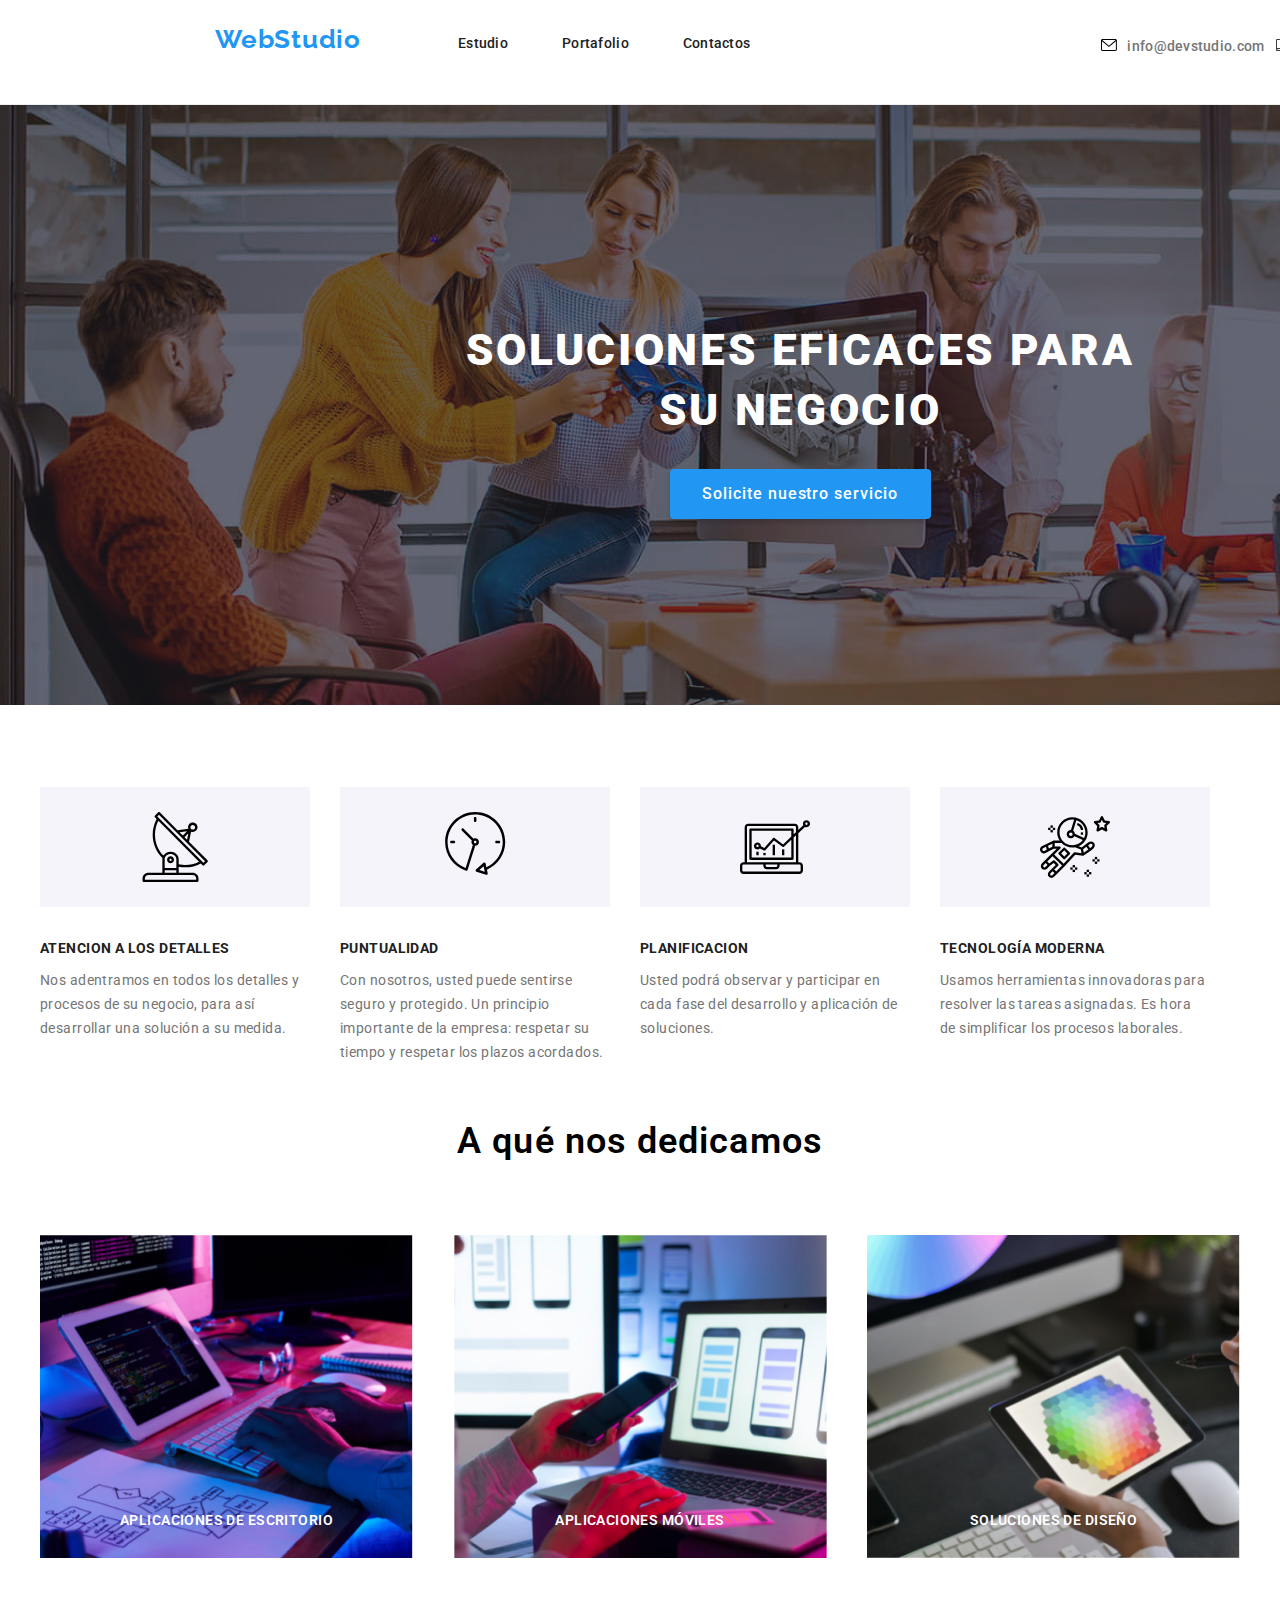
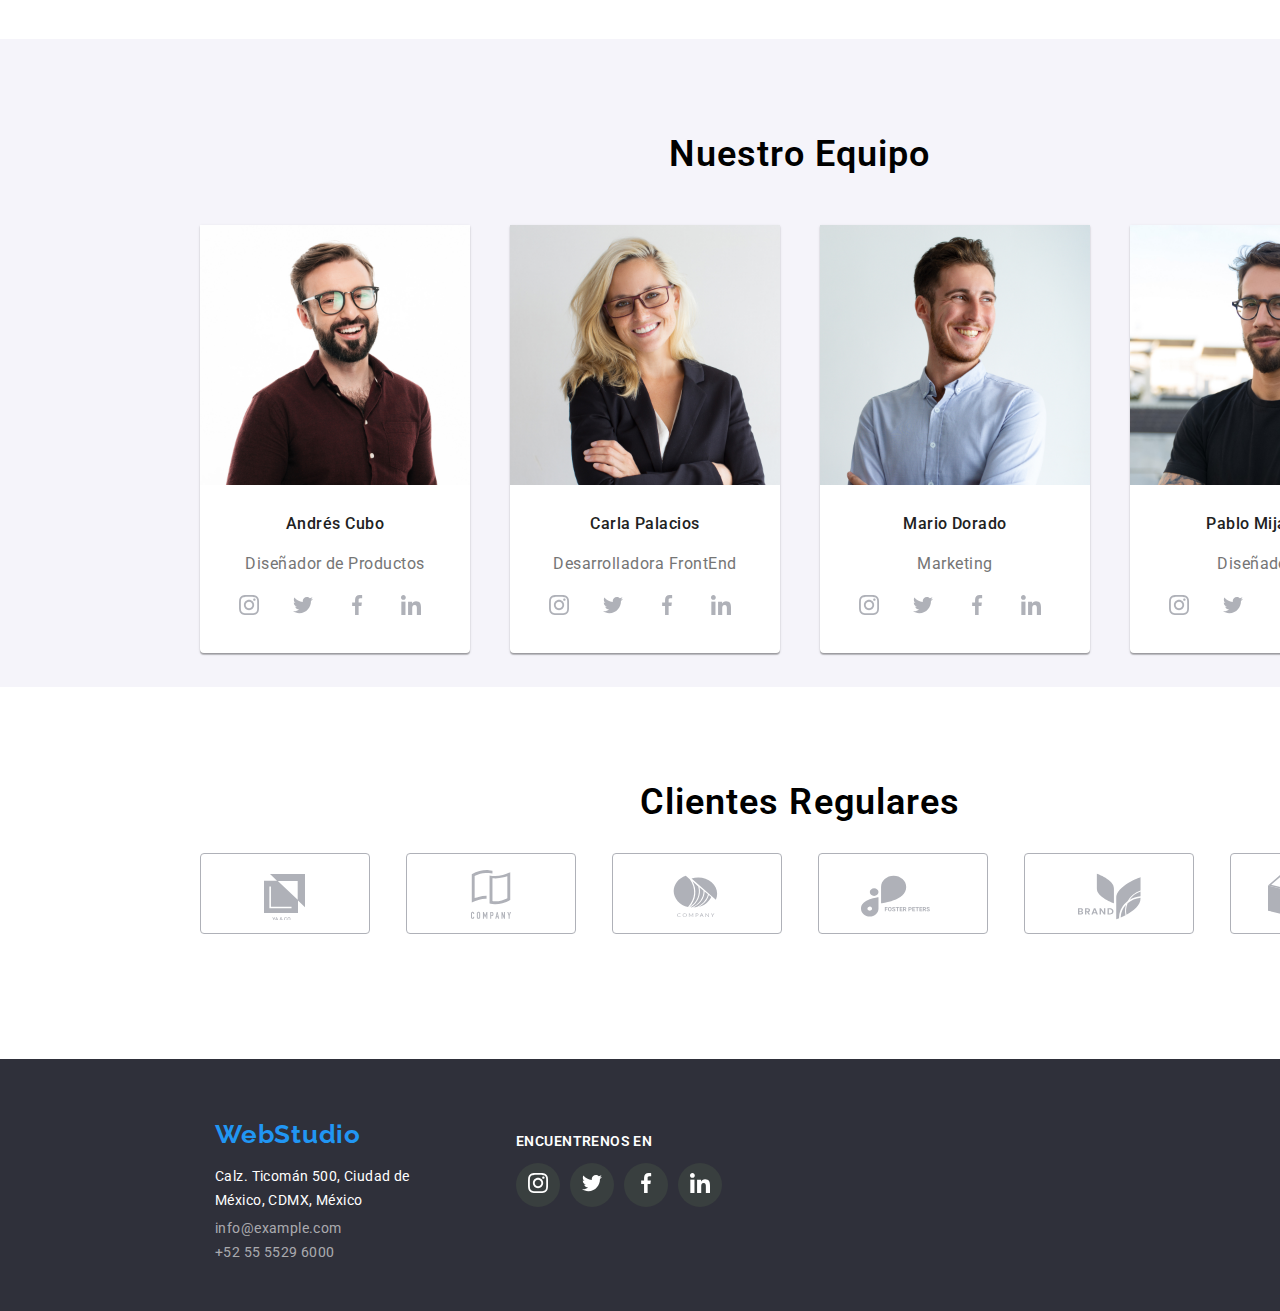
<file: index.html>
<!DOCTYPE html>
<html lang="en">

<head>
  <meta charset="UTF-8" />
  <meta http-equiv="X-UA-Compatible" content="IE=edge" />
  <meta name="viewport" content="width=device-width, initial-scale=1.0" />
  <title>Estudio</title>
  <link rel="stylesheet" href="css/modern-normalize.css">
  <link rel="stylesheet" href="css/styles.css" />
</head>

<body>
  <header>

    <div class="header-container">
      <nav>
        <a class="header-logo" href="#">WebStudio</a>
        <a class="menunav-text" href="#">Estudio</a>
        <a class="menunav-text" href="portafolio.html">Portafolio</a>
        <a class="menunav-text" href="#">Contactos</a>
      </nav>

      <a class="mail-text" href="mailto:info@devstudio.com">
        <svg class="header-icon" width="16" height="12">
          <use href="images/symbol-defs.svg#icon-mailto">
            </use>
          </svg>info@devstudio.com</a>

      <a class="phone-text" href="tel:+525555296000">
        <svg class="header-icon" width="16" height="12">
          <use href="images/symbol-defs.svg#icon-phone">
            </use>
          </svg>+52 55 5529 6000</a>

    </div>
  </header>

  <main>
    <section class="bg-section">
      
      <h1>SOLUCIONES EFICACES PARA SU NEGOCIO</h1>

      <button class="big-button">Solicite nuestro servicio</button>
    
    </section>

    <section class="features-section">
    <div class="features-container">
      <ul class="list">
        <li class="list-item">
          <svg class="feat-icon" width="70" height="70">
            <use href="images/symbol-defs.svg#icon-feat1">
            </use>
          </svg>
        </li>
        <li class="list-item">
          <svg class="feat-icon" width="70" height="70">
            <use href="images/symbol-defs.svg#icon-feat2">
            </use>
          </svg>
        </li>
        <li class="list-item">
          <svg class="feat-icon" width="70" height="70">
            <use href="images/symbol-defs.svg#icon-feat3">
            </use>
          </svg>
        </li>
        <li class="list-item">
          <svg class="feat-icon" width="70" height="70">
            <use href="images/symbol-defs.svg#icon-feat4">
            </use>
          </svg>
        </li>
        <li class="list-item">
          <h6>ATENCION A LOS DETALLES</h6>
          <p>Nos adentramos en todos los detalles y procesos de su negocio, para así desarrollar una solución a su
            medida.</p>
        </li>
        <li class="list-item">
          <h6>PUNTUALIDAD</h6>
          <p>Con nosotros, usted puede sentirse seguro y protegido. Un principio importante de la empresa: respetar su
            tiempo y respetar los plazos acordados.</p>
        </li>
        <li class="list-item">
          <h6>PLANIFICACION</h6>
          <p>Usted podrá observar y participar en cada fase del desarrollo y aplicación de soluciones.</p>
        </li>
        <li class="list-item">
          <h6>TECNOLOGÍA MODERNA</h6>
          <p>Usamos herramientas innovadoras para resolver las tareas asignadas. Es hora de simplificar los procesos
            laborales.</p>
        </li>
      </ul>
    </div>
  </section>

    <section class="wedo">
      <h2>A qué nos dedicamos</h2>

      <div class="images-container">

        <div class="wd-image">
          <img src="images/img01.jpg" alt="Codificando en Tablet" width="373" height="323" />
          <p>APLICACIONES DE ESCRITORIO</p>
        </div>
        <div class="wd-image">
          <img src="images/img02.jpg" alt="Comparando Celular en Laptop" width="373" height="323" />
          <p>APLICACIONES MÓVILES</p>
        </div>
        <div class="wd-image">
          <img src="images/img03.jpg" alt="Paleta de Colores" width="373" height="323" />
          <p>SOLUCIONES DE DISEÑO</p>
        </div>
      </div>
    </section>

    <section class="team">
      <h2>Nuestro Equipo</h2>
      <div class="team-images">

        <div class="member-image">
          <img src="images/img04.jpg" alt="Andrés Cubo" width="270" height="260" />
          <p>Andrés Cubo</p>
          <p>Diseñador de Productos</p>
                    <div class="member-social-container">
                      <div class="member-social-icon-container">
              <a><svg class="member-icon" width="20" height="20">
              <use href="images/symbol-defs.svg#icon-insta"></use>
              </svg></a>
            </div>
            <div class="member-social-icon-container">
              <a><svg class="member-icon" width="20" height="20">
                <use href="images/symbol-defs.svg#icon-twit"></use>
                </svg></a>
              </div>
              <div class="member-social-icon-container">
                <a><svg class="member-icon" width="20" height="20">
                <use href="images/symbol-defs.svg#icon-face"></use>
                </svg></a>
              </div>
              <div class="member-social-icon-container">
                <a><svg class="member-icon" width="20" height="20">
                <use href="images/symbol-defs.svg#icon-link"></use>
                </svg></a>
              </div>
            </div>
        </div>

        <div class="member-image">
          <img src="images/img05.jpg" alt="Carla Palacios" width="270" height="260" />
          <p>Carla Palacios</p>
          <p>Desarrolladora FrontEnd</p>
          <div class="member-social-container">
            <div class="member-social-icon-container">
    <a><svg class="member-icon" width="20" height="20">
    <use href="images/symbol-defs.svg#icon-insta"></use>
    </svg></a>
  </div>
  <div class="member-social-icon-container">
    <a><svg class="member-icon" width="20" height="20">
      <use href="images/symbol-defs.svg#icon-twit"></use>
      </svg></a>
    </div>
    <div class="member-social-icon-container">
      <a><svg class="member-icon" width="20" height="20">
      <use href="images/symbol-defs.svg#icon-face"></use>
      </svg></a>
    </div>
    <div class="member-social-icon-container">
      <a><svg class="member-icon" width="20" height="20">
      <use href="images/symbol-defs.svg#icon-link"></use>
      </svg></a>
    </div>
  </div>
</div>

        <div class="member-image">
          <img src="images/img06.jpg" alt="Mario Dorado" width="270" height="260" />
          <p>Mario Dorado</p>
          <p>Marketing</p>
          <div class="member-social-container">
            <div class="member-social-icon-container">
    <a><svg class="member-icon" width="20" height="20">
    <use href="images/symbol-defs.svg#icon-insta"></use>
    </svg></a>
  </div>
  <div class="member-social-icon-container">
    <a><svg class="member-icon" width="20" height="20">
      <use href="images/symbol-defs.svg#icon-twit"></use>
      </svg></a>
    </div>
    <div class="member-social-icon-container">
      <a><svg class="member-icon" width="20" height="20">
      <use href="images/symbol-defs.svg#icon-face"></use>
      </svg></a>
    </div>
    <div class="member-social-icon-container">
      <a><svg class="member-icon" width="20" height="20">
      <use href="images/symbol-defs.svg#icon-link"></use>
      </svg></a>
    </div>
  </div>
</div>

        <div class="member-image">
          <img src="images/img07.jpg" alt="Pablo Mijangos" width="270" height="260" />
          <p>Pablo Mijangos</p>
          <p>Diseñador IU</p>
          <div class="member-social-container">
            <div class="member-social-icon-container">
    <a><svg class="member-icon" width="20" height="20">
    <use href="images/symbol-defs.svg#icon-insta"></use>
    </svg></a>
  </div>
  <div class="member-social-icon-container">
    <a><svg class="member-icon" width="20" height="20">
      <use href="images/symbol-defs.svg#icon-twit"></use>
      </svg></a>
    </div>
    <div class="member-social-icon-container">
      <a><svg class="member-icon" width="20" height="20">
      <use href="images/symbol-defs.svg#icon-face"></use>
      </svg></a>
    </div>
    <div class="member-social-icon-container">
      <a><svg class="member-icon" width="20" height="20">
      <use href="images/symbol-defs.svg#icon-link"></use>
      </svg></a>
    </div>
  </div>
</div>
    </section>

    <section class="clients">
      <h2>Clientes Regulares</h2>
      <div class="client-icons-container">

        <div class="client-icon-container">
          <svg class="client-icon" width="106" height="53">
            <use href="images/symbol-defs.svg#icon-client1"></use>
            </svg>          
        </div>

        <div class="client-icon-container">
          <svg class="client-icon" width="106" height="53">
            <use href="images/symbol-defs.svg#icon-client2"></use>
            </svg>          
        </div>

        <div class="client-icon-container">
          <svg class="client-icon" width="106" height="53">
            <use href="images/symbol-defs.svg#icon-client3"></use>
            </svg>          
        </div>

        <div class="client-icon-container">
          <svg class="client-icon" width="106" height="53">
            <use href="images/symbol-defs.svg#icon-client4"></use>
            </svg>          
        </div>

        <div class="client-icon-container">
          <svg class="client-icon" width="106" height="53">
            <use href="images/symbol-defs.svg#icon-client5"></use>
            </svg>          
        </div>

        <div class="client-icon-container">
          <svg class="client-icon" width="106" height="53">
            <use href="images/symbol-defs.svg#icon-client6"></use>
            </svg>          
        </div>
      </div>

    </section>
  </main>

  <footer>
    <address>
      <a class="footer-logo" href="#">WebStudio</a>
      <p>Calz. Ticomán 500, Ciudad de México, CDMX, México</p>
      <p><a class="mailfoot" href="">info@example.com</a>
      <a class="phonefoot" href="">+52 55 5529 6000</a></p>
    </address>
    

    <div class="footer-social-info">
      <p>ENCUENTRENOS EN</p>      
      <div class="footer-icons-container">
        <div class="icon-container">
      <a><svg class="footer-icon" width="20" height="20">
          <use href="images/symbol-defs.svg#icon-insta"></use>
          </svg></a>
        </div>
        <div class="icon-container">
      <a><svg class="footer-icon" width="20" height="20">
            <use href="images/symbol-defs.svg#icon-twit"></use>
            </svg></a>
          </div>
          <div class="icon-container">
      <a><svg class="footer-icon" width="20" height="20">
            <use href="images/symbol-defs.svg#icon-face"></use>
            </svg></a>
          </div>
          <div class="icon-container">
      <a><svg class="footer-icon" width="20" height="20">
            <use href="images/symbol-defs.svg#icon-link"></use>
            </svg></a>
          </div>
        </div>
    </div>

  </footer>
</body>

</html>
</file>
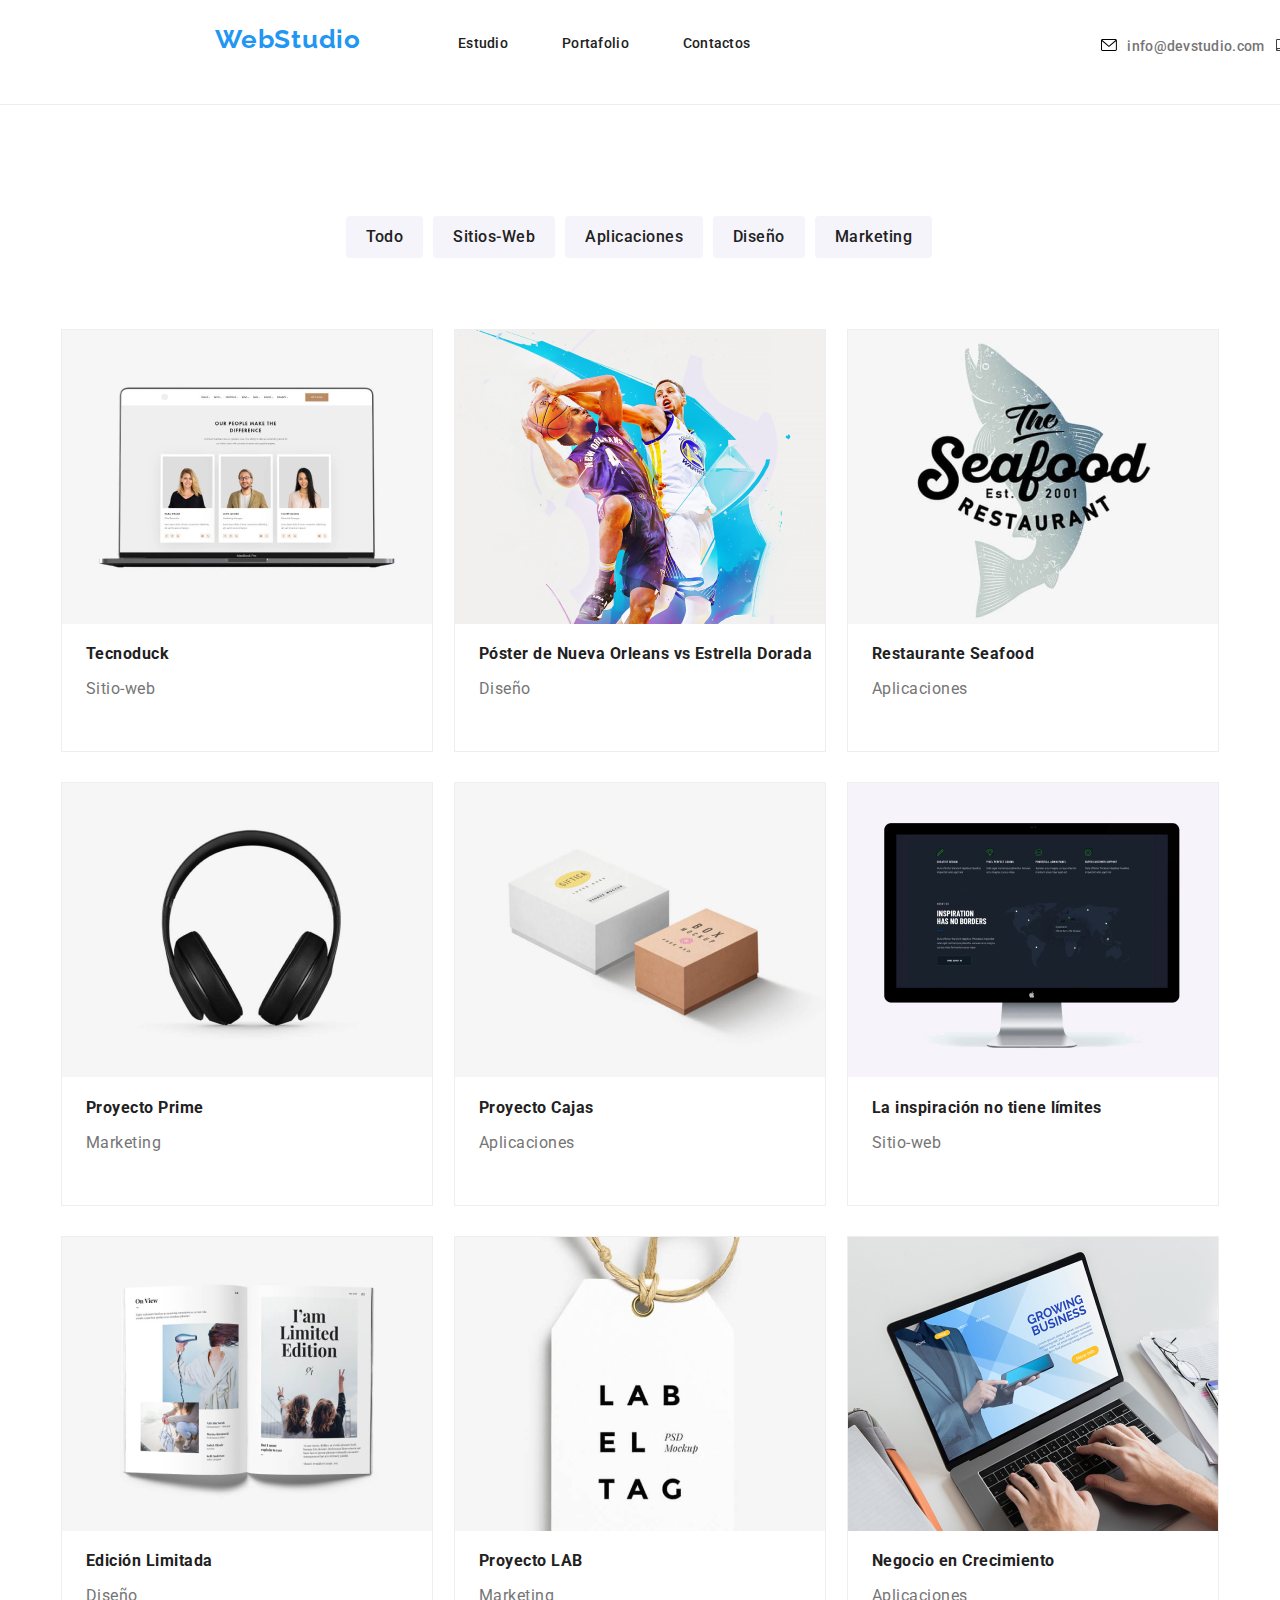
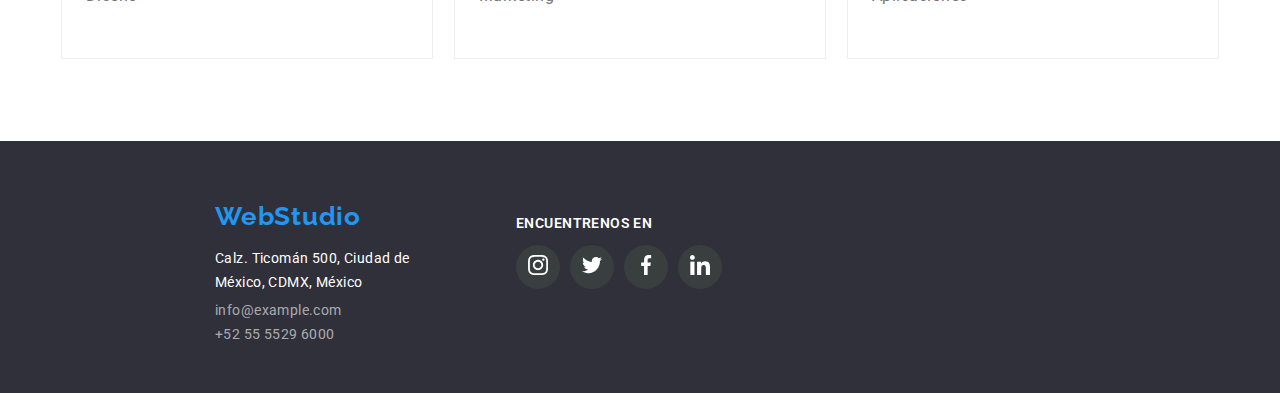
<file: portafolio.html>
<!DOCTYPE html>
<html lang="en">

<head>
  <meta charset="UTF-8">
  <meta http-equiv="X-UA-Compatible" content="IE=edge">
  <meta name="viewport" content="width=device-width, initial-scale=1.0">
  <title>Portafolio</title>
  <link rel="stylesheet" href="css/modern-normalize.css">
  <link rel="stylesheet" href="css/styles.css" />
</head>

<body>
  <header>

    <div class="header-container">
      <nav>
        <a class="header-logo" href="#">WebStudio</a>
        <a class="menunav-text" href="index.html">Estudio</a>
        <a class="menunav-text" href="#">Portafolio</a>
        <a class="menunav-text" href="#">Contactos</a>
      </nav>

      <a class="mail-text" href="mailto:info@devstudio.com">
        <svg class="header-icon" width="16" height="12">
          <use href="images/symbol-defs.svg#icon-mailto">
            </use>
          </svg>info@devstudio.com</a>

      <a class="phone-text" href="tel:+525555296000">
        <svg class="header-icon" width="16" height="12">
          <use href="images/symbol-defs.svg#icon-phone">
            </use>
          </svg>+52 55 5529 6000</a>

    </div>
  </header>

  <main>
    <section class="buttons">
      <div class="buttons-container">
        <button class="button">Todo</button>
        <button class="button">Sitios-Web</button>
        <button class="button">Aplicaciones</button>
        <button class="button">Diseño</button>
        <button class="button">Marketing</button>
      </div>
    </section>

    <div class="images-container2">
      <div class="image3">
        <img src="images/img08.jpg" alt="Laptop" width="370">
        <p>Tecnoduck</p>
        <p>Sitio-web</p>
      </div>
      <div class="image3">
        <img src="images/img09.jpg" alt="Basketball Poster" width="370" height="294">
        <p>Póster de Nueva Orleans vs Estrella Dorada</p>
        <p>Diseño</p>
      </div>
      <div class="image3">
        <img src="images/img10.jpg" alt="The Seafood Logo" width="370" height="294">
        <p>Restaurante Seafood</p>
        <p>Aplicaciones</p>
      </div>
      <div class="image3">
        <img src="images/img11.jpg" alt="Headphones" width="370" height="294">
        <p>Proyecto Prime</p>
        <p>Marketing</p>
      </div>
      <div class="image3">
        <img src="images/img12.jpg" alt="Boxes" width="370" height="294">
        <p>Proyecto Cajas</p>
        <p>Aplicaciones</p>
      </div>
      <div class="image3">
        <img src="images/img13.jpg" alt="iMac" width="370" height="294">
        <p>La inspiración no tiene límites</p>
        <p>Sitio-web</p>
      </div>
      <div class="image3">
        <img src="images/img14.jpg" alt="Open book" width="370" height="294">
        <p>Edición Limitada</p>
        <p>Diseño</p>
      </div>
      <div class="image3">
        <img src="images/img15.jpg" alt="Label" width="370" height="294">
        <p>Proyecto LAB</p>
        <p>Marketing</p>
      </div>
      <div class="image3">
        <img src="images/img16.jpg" alt="Typing on laptop" width="370" height="294">
        <p>Negocio en Crecimiento</p>
        <p>Aplicaciones</p>
      </div>
    </div>
  </main>

  <footer>
    <address>
      <a class="footer-logo" href="#">WebStudio</a>
      <p>Calz. Ticomán 500, Ciudad de México, CDMX, México</p>
      <p><a class="mailfoot" href="">info@example.com</a>
      <a class="phonefoot" href="">+52 55 5529 6000</a></p>
    </address>
    

    <div class="footer-social-info">
      <p>ENCUENTRENOS EN</p>      
      <div class="footer-icons-container">
        <div class="icon-container">
      <a><svg class="footer-icon" width="20" height="20">
          <use href="images/symbol-defs.svg#icon-insta"></use>
          </svg></a>
        </div>
        <div class="icon-container">
      <a><svg class="footer-icon" width="20" height="20">
            <use href="images/symbol-defs.svg#icon-twit"></use>
            </svg></a>
          </div>
          <div class="icon-container">
      <a><svg class="footer-icon" width="20" height="20">
            <use href="images/symbol-defs.svg#icon-face"></use>
            </svg></a>
          </div>
          <div class="icon-container">
      <a><svg class="footer-icon" width="20" height="20">
            <use href="images/symbol-defs.svg#icon-link"></use>
            </svg></a>
          </div>
        </div>
    </div>

  </footer>
</body>

</html>
</file>
<file: css/styles.css>
@import url('https://fonts.googleapis.com/css2?family=Raleway:wght@100;200;300;400;500&display=swap');
@import url('https://fonts.googleapis.com/css2?family=Roboto:wght@100;300;400;500&display=swap');


:root {
    --title-highlighted-text-color: #2196F3;
    --main-footer-bg: #2F303A;
    --team-bg: #F5F4FA;
    --white-color: #FFFFFF;
    --text-main-color: #212121;
    --text-secondary-color: #757575;
    --footer-icons-bg: #393f3f;
}

header {
    width: 1600px;
    height: 80px;
    margin: auto;
    border-bottom: 1px solid #EEEEEE;
}

.header-icon {
    margin-right: 10px;
    
}



body {
    font-family: 'Roboto', sans-serif;
    font-family: 'Raleway', sans-serif;
}

.header-container {
    display: flex;
    width: 1200px;
    margin-left: 215px;
    margin-top: 25px;
    justify-content: space-between;
    align-items: center;
}

.header-logo {
    margin-right: 43px;
    font-family: 'Raleway';
    font-style: normal;
    font-weight: 700;
    font-size: 26px;
    letter-spacing: 0.03em;
    color: var(--title-highlighted-text-color);
    text-decoration: none;
}

.menunav-text {
    margin-left: 50px;
    font-family: 'Roboto';
    font-style: normal;
    font-weight: 500;
    font-size: 14px;
    line-height: 16px;
    letter-spacing: 0.02em;
    color: var(--text-main-color);
    text-decoration: none;
}

.menunav-text:hover,
.menunav-text:focus {
    color: var(--title-highlighted-text-color);
    
}


.mail-text {
    margin-top: 12px;
    margin-left: 344px;
    font-family: 'Roboto';
    font-style: normal;
    font-weight: 500;
    font-size: 14px;
    line-height: 16px;
    letter-spacing: 0.02em;
    text-decoration: none;
    color: var(--text-secondary-color);
}

.phone-text {
    margin-top: 12px;
    font-family: 'Roboto';
    font-style: normal;
    font-weight: 500;
    font-size: 14px;
    line-height: 16px;
    letter-spacing: 0.02em;
    text-decoration: none;
    color: var(--text-secondary-color);
}

header a:hover,
header a svg:hover,
header a:focus,
header a svg:focus  {
    color: var(--title-highlighted-text-color);
    fill: var(--title-highlighted-text-color);
}



.bg-section {
    margin: auto;
    width: 1600px;
    height: 600px;
    display: flex;
    flex-direction: column;
    justify-content: center;
    align-items: center;
    color: var(--white-color);
    background-image: linear-gradient(rgba(47, 48, 58, 0.4), rgba(47, 48, 58, 0.4)), url("/images/img-bg-section.jpg");
}

h1 {
    width: 696px;
    font-family: 'Roboto';
    font-style: normal;
    font-weight: 900;
    font-size: 44px;
    line-height: 60px;
    text-align: center;
    letter-spacing: 0.06em;
    text-transform: uppercase;
}

.big-button {
    width: 261px;
    height: 50px;
    font-family: 'Roboto';
    font-style: normal;
    font-weight: 500;
    font-size: 16px;
    line-height: 30px;
    letter-spacing: 0.06em;
    background: var(--title-highlighted-text-color);
    box-shadow: 0px 4px 4px rgba(0, 0, 0, 0.15);
    border-radius: 4px;
    border: none;
    color: var(--white-color);
    cursor: pointer;
}

.features-section {
    width: 1200px;
    margin: 82px auto;
    
       
}

.features-container {
    max-width: 1200px;
    height: 251px;
    margin: auto;
}

.list {
    display: flex;
    flex-wrap: wrap;
    column-gap: 30px;
    padding: 0;
    list-style: none;
    
}

.list-item {
    
    flex-basis: 270px;
}

.list-item:nth-child(-n+4) {
    height: 120px;
    display: flex;
    justify-content: center;
    align-items: center;
    background: var(--team-bg);
}

.list-item h6 {
    font-family: 'Roboto';
    font-style: normal;
    font-weight: 700;
    font-size: 14px;
    line-height: 16px;
    letter-spacing: 0.03em;
    text-transform: uppercase;
    color: var(--text-main-color);
}

.list-item p {
    margin-top: -20px;
    font-family: 'Roboto';
    font-style: normal;
    font-weight: 400;
    font-size: 14px;
    line-height: 24px;
    letter-spacing: 0.03em;
    color: var(--text-secondary-color);
}

.wedo {
    margin: auto;
    width: 1200px;
    height: 519px;
}

.images-container {
    display: flex;
    justify-content: space-between;
    margin-top: 73px;
    
}

.images-container p {
    font-family: 'Roboto';
    font-style: normal;
    font-weight: 600;
    font-size: 14px;
    line-height: 16px;
    text-align: center;
    letter-spacing: 0.03em;
    text-transform: uppercase;
    color: var(--white-color);
    margin-top: -50px;

}

.wedo h2 {
    font-family: 'Roboto';
    font-style: normal;
    font-weight: 600;
    font-size: 36px;
    line-height: 42px;
    text-align: center;
    letter-spacing: 0.03em;
}

.team {
    width: 1600px;
    height: 648px;
    margin: auto;
    background: var(--team-bg);
    display: flex;
    flex-direction: column;
    align-items: center;
}

.team h2 {
    margin-top: 94px;
    font-family: 'Roboto';
    font-style: normal;
    font-weight: 600;
    font-size: 36px;
    line-height: 42px;
    letter-spacing: 0.03em;
}

.team-images {
    margin-top: 20px;
    width: 1200px;
    display: flex;
    justify-content: space-between;
}

.member-image {
    height: 428px;
    background: var(--white-color);
    box-shadow: 0px 1px 3px rgba(0, 0, 0, 0.12), 0px 1px 1px rgba(0, 0, 0, 0.14), 0px 2px 1px rgba(0, 0, 0, 0.2);
    border-radius: 0px 0px 4px 4px;
}

.member-image p {
    font-family: 'Roboto';
    font-style: normal;
    font-weight: 400;
    font-size: 16px;
    line-height: 10px;
    letter-spacing: 0.03em;
    color: var(--text-secondary-color);
    margin-top: 30px;
    text-align: center;
}

.member-image p:nth-child(2) {
    font-weight: 500;
    color: var(--text-main-color);
}

.member-social-container {

    display: flex;
    justify-content: center;
}

.member-social-icon-container {    
    width: 44px;
    height: 44px;
    margin-right: 10px;
    display: flex;
    align-items: center;
    justify-content: center;
    border-radius: 40px;
    fill: #AFB1B8;
}

.member-social-icon-container:hover {
    fill: var(--white-color);
    background-color: var(--title-highlighted-text-color);
}

.clients {
    width: 1600px;
    height: 372px;
    margin: auto;
    display: flex;
    flex-direction: column;
    align-items: center;
}

.clients h2 {
    margin-top: 94px;
    font-family: 'Roboto';
    font-style: normal;
    font-weight: 600;
    font-size: 36px;
    line-height: 42px;
    letter-spacing: 0.03em;
}

.client-icons-container {
    
    width: 1200px;
    display: flex;
    justify-content: space-between;
}

.client-icon-container {
    width: 170px;
    height: 81px;
    display: flex;
    align-items: center;
    justify-content: center;
    fill: #AFB1B8;
    box-sizing: border-box;
    border: 1px solid #AFB1B8;
    border-radius: 4px;
}

.client-icon-container:hover, 
.client-icon-container:focus {
    fill: var(--title-highlighted-text-color);
    border: 1px solid var(--title-highlighted-text-color);

}



footer {
    width: 1600px;
    height: 252px;
    margin: auto;
    background-color: var(--main-footer-bg);
    display: flex;
}

address {
    width: 231px;
    padding-top: 60px;
    margin-left: 215px;    
}

.footer-logo {
    font-family: 'Raleway';
    font-style: normal;
    font-weight: 700;
    font-size: 26px;
    line-height: 31px;
    letter-spacing: 0.03em;
    color: var(--title-highlighted-text-color);
    text-decoration: none;
    
}

.footer-social-info {
    margin-top: 60px;
    margin-left: 70px;
}

.footer-social-info  p {
    font-family: 'Roboto';
    font-style: normal;
    font-weight: 600;
    font-size: 14px;
    line-height: 16px;
    letter-spacing: 0.03em;
    text-transform: uppercase;
    color: var(--white-color);
}

.footer-icons-container {
    display: flex;    
    
}

.icon-container {
    width: 44px;
    height: 44px;
    margin-right: 10px;
    display: flex;
    align-items: center;
    justify-content: center;
    background: var(--footer-icons-bg);
    border-radius: 40px;
    fill: var(--white-color);
}

.icon-container:hover,
.icon-container:focus {    
    background: var(--title-highlighted-text-color);
}

address p {
    font-family: 'Roboto';
    font-style: normal;
    font-weight: 400;
    font-size: 14px;
    line-height: 24px;
    letter-spacing: 0.03em;
    color: var(--white-color);
    
}

address p:nth-child(3) {
    width: 120px;
    margin-top: -10px;

}

address a {
    color: rgba(255, 255, 255, 0.6);
    text-decoration: none;
}

.buttons-container {
    margin: 106px auto 0 auto;
    width: 611px;
    height: 54px;
}

.button {
    font-family: 'Roboto';
    font-style: normal;
    font-weight: 500;
    font-size: 16px;
    line-height: 26px;
    text-align: center;
    letter-spacing: 0.03em;
    background: #F5F4FA;
    color: var(--text-main-color);
    box-shadow: none;
    border: none;
    border-radius: 4px;
    padding: 8px 20px 8px 20px;
    margin: 5px -5px 0px 11px;
    cursor: pointer;
}

.button:hover,
.button:focus {
    background-color: var(--title-highlighted-text-color);
    color: #FFFFFF;
}

.images-container2 {
    width: 1200px;
    height: 1360px;
    margin: 34px auto 82px auto;
    text-align: left;
    display: flex;
    justify-content: space-evenly;
    flex-wrap: wrap;
}

.image3 {
    margin-top: 30px;
    box-sizing: border-box;
    border: 1px solid #EEEEEE;
    cursor: pointer;
}

.image3:hover {
    box-shadow: 0px 1px 1px rgba(0, 0, 0, 0.12), 0px 4px 4px rgba(0, 0, 0, 0.06), 1px 4px 6px rgba(0, 0, 0, 0.16);
}

.image3 p:nth-child(2) {
    font-family: 'Roboto';
    font-style: normal;
    font-weight: 700;
    font-size: 16px;
    margin-left: 24px;
    line-height: 19px;
    letter-spacing: 0.03em;
    color: var(--text-main-color);
}

.image3 p:nth-child(3) {
    font-family: 'Roboto';
    font-style: normal;
    font-weight: 400;
    font-size: 16px;
    margin-left: 24px;
    line-height: 19px;
    letter-spacing: 0.03em;
    color: var(--text-secondary-color);
}
</file>
